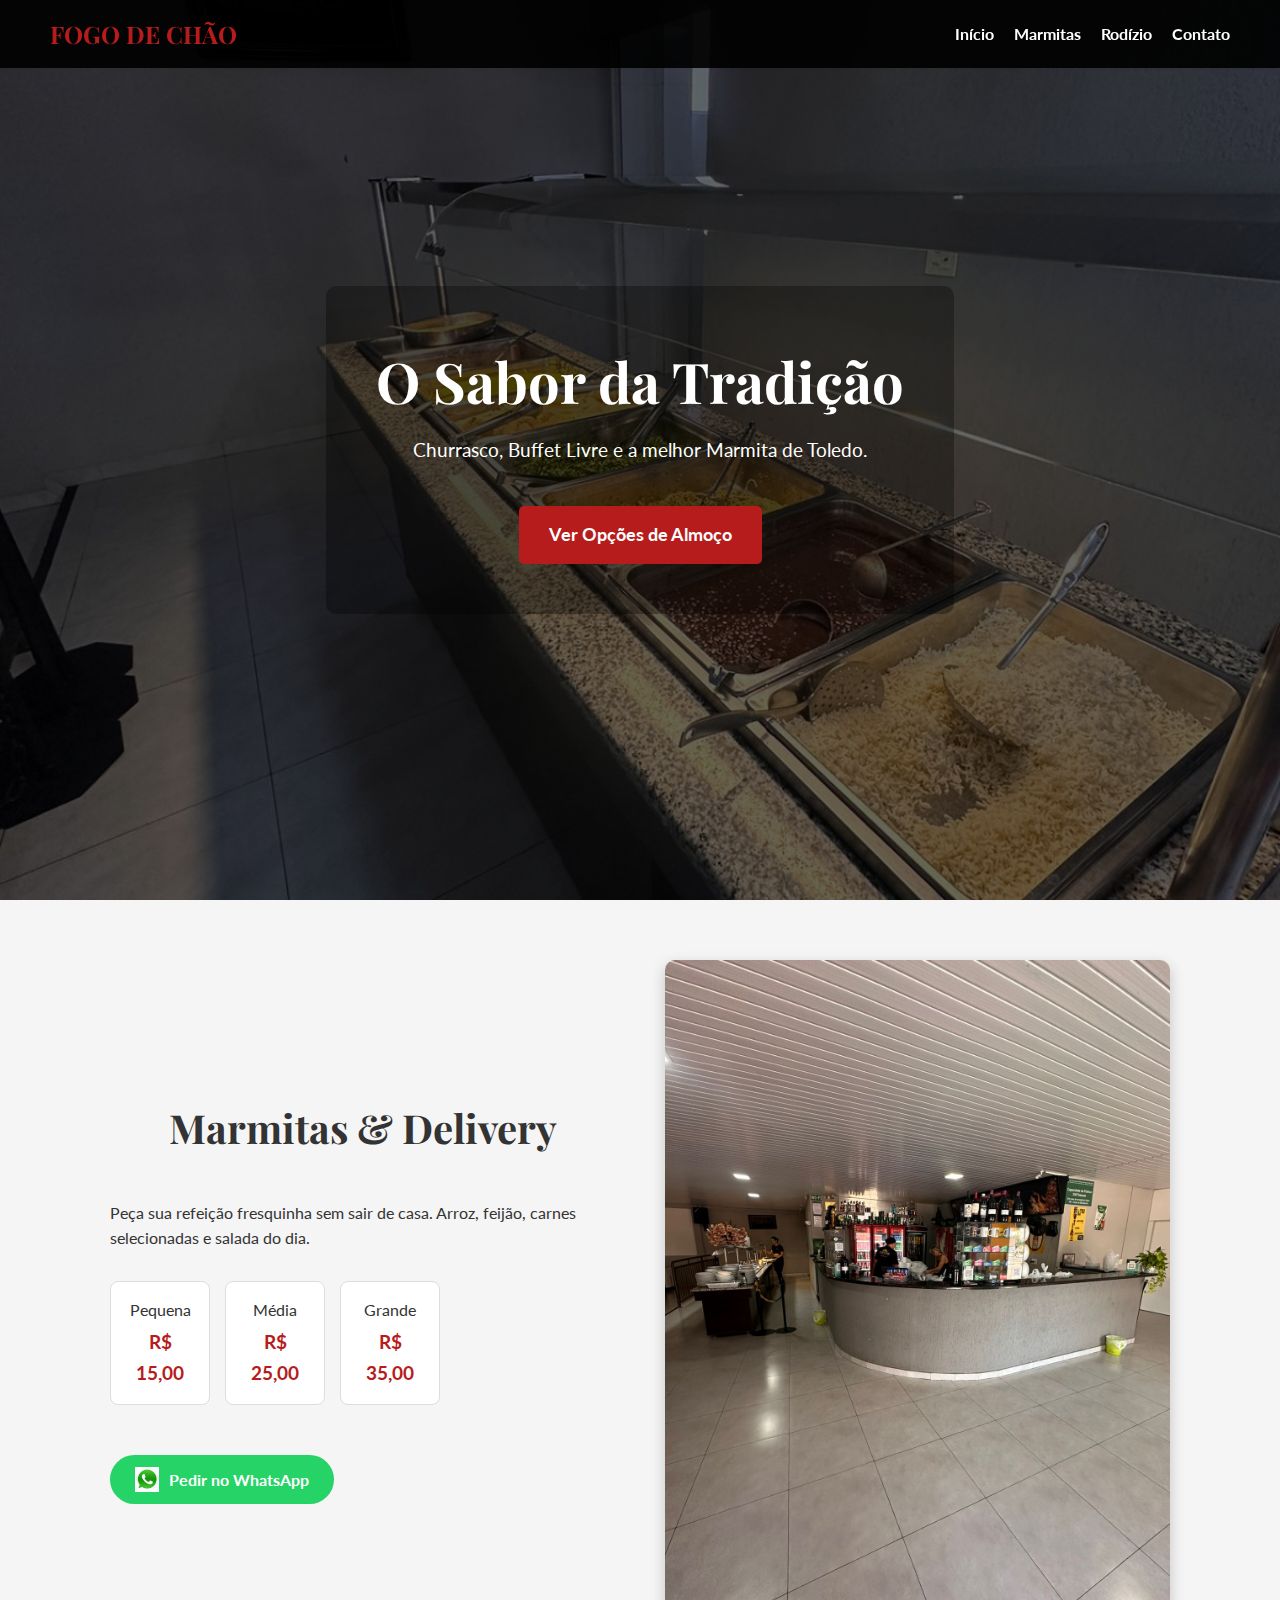
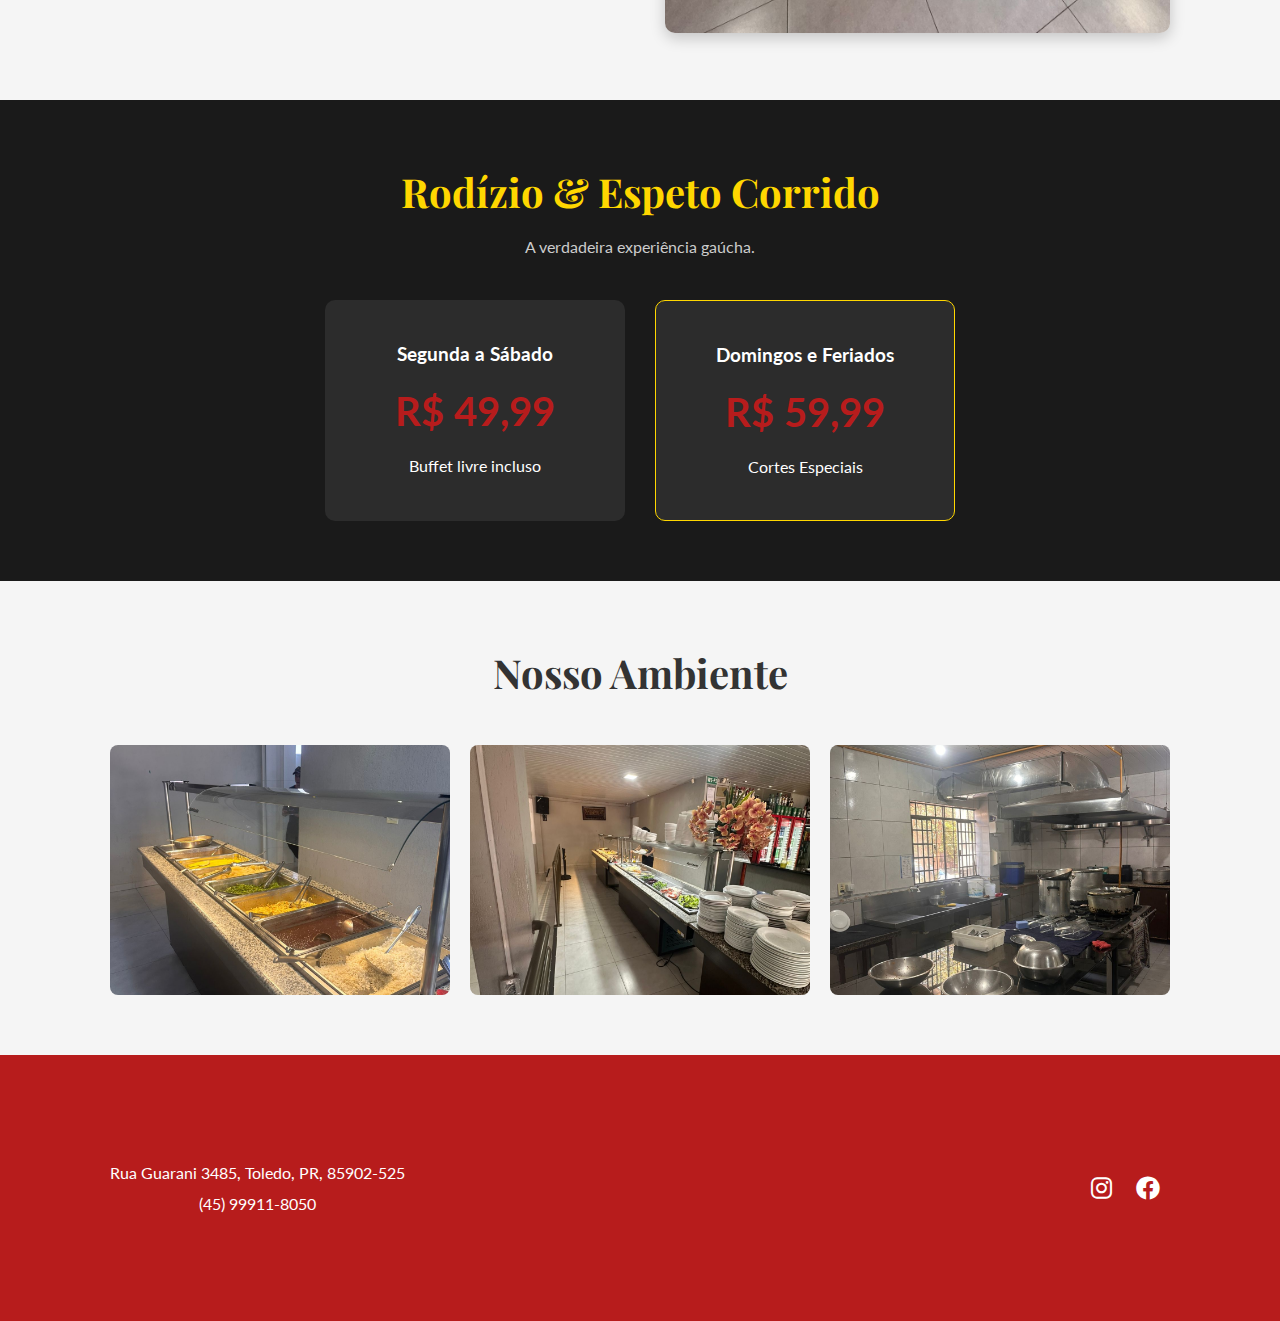
<file: Extensao/index.html>
<!DOCTYPE html>
<html lang="pt-br">
<head>
    <meta charset="UTF-8">
    <meta name="viewport" content="width=device-width, initial-scale=1.0">
    <title>Fogo de Chão - Churrascaria e Restaurante</title>
    
    <link rel="stylesheet" href="estilo.css"> 
    
    <link rel="stylesheet" href="https://cdnjs.cloudflare.com/ajax/libs/font-awesome/6.0.0/css/all.min.css">
    
    <link rel="preconnect" href="https://fonts.googleapis.com">
    <link rel="preconnect" href="https://fonts.gstatic.com" crossorigin>
    <link href="https://fonts.googleapis.com/css2?family=Lato:wght@400;700&family=Playfair+Display:wght@700&display=swap" rel="stylesheet">
</head>
<body>

    <nav class="menu-topo">
        <div class="logo">FOGO DE CHÃO</div>
        
        <ul class="links-menu">
            <li><a href="#home">Início</a></li>
            <li><a href="#marmitas">Marmitas</a></li>
            <li><a href="#churrasco">Rodízio</a></li>
            <li><a href="#contato">Contato</a></li>
        </ul>
        
        <div class="botao-menu-celular">
            <i class="fas fa-bars"></i>
        </div>
    </nav>

    <header id="home" class="fundo-principal">
        <div class="sombra-fundo">
            <h1>O Sabor da Tradição</h1>
            <p>Churrasco, Buffet Livre e a melhor Marmita de Toledo.</p>
            <a href="#marmitas" class="botao-vermelho">Ver Opções de Almoço</a>
        </div>
    </header>

    <section id="marmitas" class="secao-branca">
        <div class="conteudo organizador-flex">
            <div class="metade-texto">
                <h2>Marmitas & Delivery</h2>
                <p>Peça sua refeição fresquinha sem sair de casa. Arroz, feijão, carnes selecionadas e salada do dia.</p>
                
                <div class="caixa-precos">
                    <div class="quadrado-preco" onclick="selecionarOpcao('Pequena', '15,00', this)">
                        <span>Pequena</span>
                        <strong>R$ 15,00</strong>
                    </div>
                    <div class="quadrado-preco" onclick="selecionarOpcao('Média', '25,00', this)">
                        <span>Média</span>
                        <strong>R$ 25,00</strong>
                    </div>
                    <div class="quadrado-preco" onclick="selecionarOpcao('Grande', '35,00', this)">
                        <span>Grande</span>
                        <strong>R$ 35,00</strong>
                    </div>
                </div>

                <a href="https://wa.me/5545999118050" target="_blank" class="botao-whatsapp" id="link-whatsapp">
                    <img src="img/logo.webp" alt="Logo WhatsApp" class="icone-whatsapp">
                    <span id="texto-link-whatsapp">Pedir no WhatsApp</span>
                </a>
            </div>
            <div class="metade-imagem">
                <img src="img/img15.jpeg" alt="Prato feito Fogo de Chão">
            </div>
        </div>
    </section>

    <section id="churrasco" class="secao-escura">
        <div class="conteudo">
            <h2>Rodízio & Espeto Corrido</h2>
            <p class="subtitulo">A verdadeira experiência gaúcha.</p>

            <div class="grade-precos">
                <div class="cartao-rodizio">
                    <h3>Segunda a Sábado</h3>
                    <div class="preco-grande">R$ 49,99</div>
                    <p>Buffet livre incluso</p>
                </div>
                <div class="cartao-rodizio cartao-destaque">
                    <h3>Domingos e Feriados</h3>
                    <div class="preco-grande">R$ 59,99</div>
                    <p>Cortes Especiais</p>
                </div>
            </div>
        </div>
    </section>

    <section class="secao-galeria">
        <div class="conteudo">
            <h2>Nosso Ambiente</h2>
            <div class="grade-fotos">
                <img src="img/img10.jpeg" alt="Buffet de Saladas">
                <img src="img/img7.jpeg" alt="Salão do Restaurante">
                <img src="img/img13.jpeg" alt="Espeto de Carne Assada">
            </div>
        </div>
    </section>

    <footer id="contato" class="rodape">
        <div class="conteudo rodape-caixa">
            <div class="info-rodape">
                <p>Rua Guarani 3485, Toledo, PR, 85902-525</p>
                <p>(45) 99911-8050</p>
            </div>
            <div class="redes-sociais">
                <a href="#"><i class="fab fa-instagram"></i></a>
                <a href="#"><i class="fab fa-facebook"></i></a>
            </div>
        </div>
       
    </footer>

    <script src="script.js"></script>
</body>
</html>
</file>
<file: Extensao/estilo.css>
/* === CORES E FONTES === */
:root {
    --cor-vermelha: #B71C1C;
    --cor-dourada: #FFD700;
    --cor-preta: #1a1a1a;
    --cor-cinza-claro: #f5f5f5;
    --cor-branca: #ffffff;
    --cor-verde-zap: #25D366;
    --fonte-titulos: 'Playfair Display', serif;
    --fonte-textos: 'Lato', sans-serif;
}

/* === RESET BÁSICO === */
* { margin: 0; padding: 0; box-sizing: border-box; }

body {
    font-family: var(--fonte-textos);
    line-height: 1.6;
    color: #333;
}

html { scroll-behavior: smooth; }

/* === MENU DE CIMA === */
.menu-topo {
    background: rgba(0,0,0,0.9);
    color: var(--cor-branca);
    padding: 15px 50px;
    display: flex;
    justify-content: space-between;
    align-items: center;
    position: fixed; /* Fica preso no topo */
    width: 100%;
    z-index: 1000;
}

.logo { 
    font-family: var(--fonte-titulos); 
    font-size: 1.5rem; 
    font-weight: bold; 
    color: var(--cor-vermelha);
}

.links-menu { list-style: none; display: flex; gap: 20px; }
.links-menu a { text-decoration: none; color: var(--cor-branca); font-weight: bold; transition: 0.3s; }
.links-menu a:hover { color: var(--cor-vermelha); }

.botao-menu-celular { display: none; font-size: 1.5rem; cursor: pointer; }

/* === CAPA DO SITE === */
.fundo-principal {
    height: 100vh;
    /* Caminho para a foto da fachada */
    background: linear-gradient(rgba(0,0,0,0.6), rgba(0,0,0,0.6)), url('img/img4.jpeg');
    background-position: center;
    background-size: cover;
    background-repeat: no-repeat;
    background-attachment: fixed;
    
    display: flex;
    align-items: center;
    justify-content: center;
    text-align: center;
}

.sombra-fundo {
    background: rgba(0, 0, 0, 0.3);
    padding: 50px;
    border-radius: 10px;
    color: var(--cor-branca);
}

.fundo-principal h1 { font-family: var(--fonte-titulos); font-size: 3.5rem; margin-bottom: 10px; }
.fundo-principal p { font-size: 1.2rem; margin-bottom: 20px; }

.botao-vermelho {
    background-color: var(--cor-vermelha);
    color: var(--cor-branca);
    padding: 15px 30px;
    text-decoration: none;
    border-radius: 5px;
    font-weight: bold;
    font-size: 1.1rem;
    display: inline-block;
    margin-top: 20px;
    transition: 0.3s;
}
.botao-vermelho:hover { transform: scale(1.05); background-color: #8a0e0e; }

/* === CONFIGURAÇÃO GERAL DAS SEÇÕES === */
.conteudo { max-width: 1100px; margin: 0 auto; padding: 60px 20px; }
h2 { font-family: var(--fonte-titulos); font-size: 2.5rem; text-align: center; margin-bottom: 40px; }

/* === SEÇÃO MARMITAS === */
.secao-branca { background-color: var(--cor-cinza-claro); }

.organizador-flex { display: flex; align-items: center; gap: 50px; }
.metade-texto { flex: 1; }
.metade-imagem { flex: 1; }
.metade-imagem img { width: 100%; border-radius: 10px; box-shadow: 0 5px 15px rgba(0,0,0,0.2); }

.caixa-precos { margin: 30px 0; display: flex; gap: 15px; }
.quadrado-preco {
    background: white;
    padding: 15px;
    border-radius: 8px;
    text-align: center;
    border: 1px solid #ddd;
    width: 100px;
    cursor: pointer;
    transition: 0.3s;
}
.quadrado-preco:hover { background-color: #ffecec; }
.quadrado-preco strong { display: block; color: var(--cor-vermelha); font-size: 1.2rem; margin-top: 5px; }

/* Classe "selecionado" (adicionada pelo JS) */
.selecionado {
    background-color: var(--cor-vermelha) !important;
    color: white !important;
    border: 2px solid var(--cor-vermelha);
    transform: scale(1.1);
    box-shadow: 0 4px 10px rgba(0,0,0,0.2);
}
.selecionado strong { color: white !important; }

/* === BOTÃO WHATSAPP === */
.botao-whatsapp {
    display: inline-flex;
    align-items: center;
    justify-content: center;
    gap: 10px;
    background-color: var(--cor-verde-zap);
    color: white;
    padding: 12px 25px;
    border-radius: 30px;
    text-decoration: none;
    font-weight: bold;
    margin-top: 20px;
    border: none;
    transition: 0.3s;
}
.botao-whatsapp:hover { background-color: #1ebc57; transform: scale(1.05); }
.icone-whatsapp { width: 24px; height: auto; }

/* === SEÇÃO CHURRASCO === */
.secao-escura { background-color: var(--cor-preta); color: var(--cor-branca); }
.secao-escura h2 { color: var(--cor-dourada); }
.subtitulo { text-align: center; margin-top: -30px; margin-bottom: 40px; color: #ccc; }

.grade-precos { display: flex; justify-content: center; gap: 30px; flex-wrap: wrap; }
.cartao-rodizio {
    background: #2c2c2c;
    padding: 40px;
    border-radius: 10px;
    text-align: center;
    width: 300px;
}
.cartao-rodizio .preco-grande { font-size: 2.5rem; font-weight: bold; color: var(--cor-vermelha); margin: 10px 0; }
.cartao-destaque { border: 1px solid var(--cor-dourada); }

/* === GALERIA === */
.secao-galeria { background-color: var(--cor-cinza-claro); }
.grade-fotos {
    display: grid;
    grid-template-columns: repeat(auto-fit, minmax(300px, 1fr));
    gap: 20px;
}
.grade-fotos img { width: 100%; height: 250px; object-fit: cover; border-radius: 8px; transition: 0.3s; }
.grade-fotos img:hover { transform: scale(1.03); opacity: 0.8; }

/* === RODAPÉ === */
.rodape { background: var(--cor-vermelha); color: white; padding: 40px 20px; }
.rodape-caixa {
    display: flex;
    justify-content: space-between;
    align-items: center;
    flex-wrap: wrap;
    gap: 20px;
    text-align: center;
}
.info-rodape p { margin: 5px 0; }
.redes-sociais a { color: white; text-decoration: none; font-size: 1.5rem; margin: 0 10px; }
.direitos-autorais { width: 100%; text-align: center; margin-top: 20px; font-size: 0.9rem; }

/* === AJUSTE PARA CELULAR (Mobile) === */
@media (max-width: 768px) {
    .menu-topo { padding: 15px 20px; }
    
    .links-menu {
        display: none; /* Esconde o menu normal */
        flex-direction: column;
        background: rgba(0,0,0,0.95);
        position: absolute;
        top: 60px;
        left: 0;
        width: 100%;
        text-align: center;
    }
    .links-menu li { padding: 15px 0; }
    
    .botao-menu-celular { display: block; /* Mostra o ícone */ }
    
    /* Classe que o JS adiciona ao clicar no ícone */
    .menu-aberto { display: flex; }
    
    .organizador-flex { flex-direction: column; }
    .fundo-principal h1 { font-size: 2.5rem; }
    .rodape-caixa { flex-direction: column; }
}
</file>
